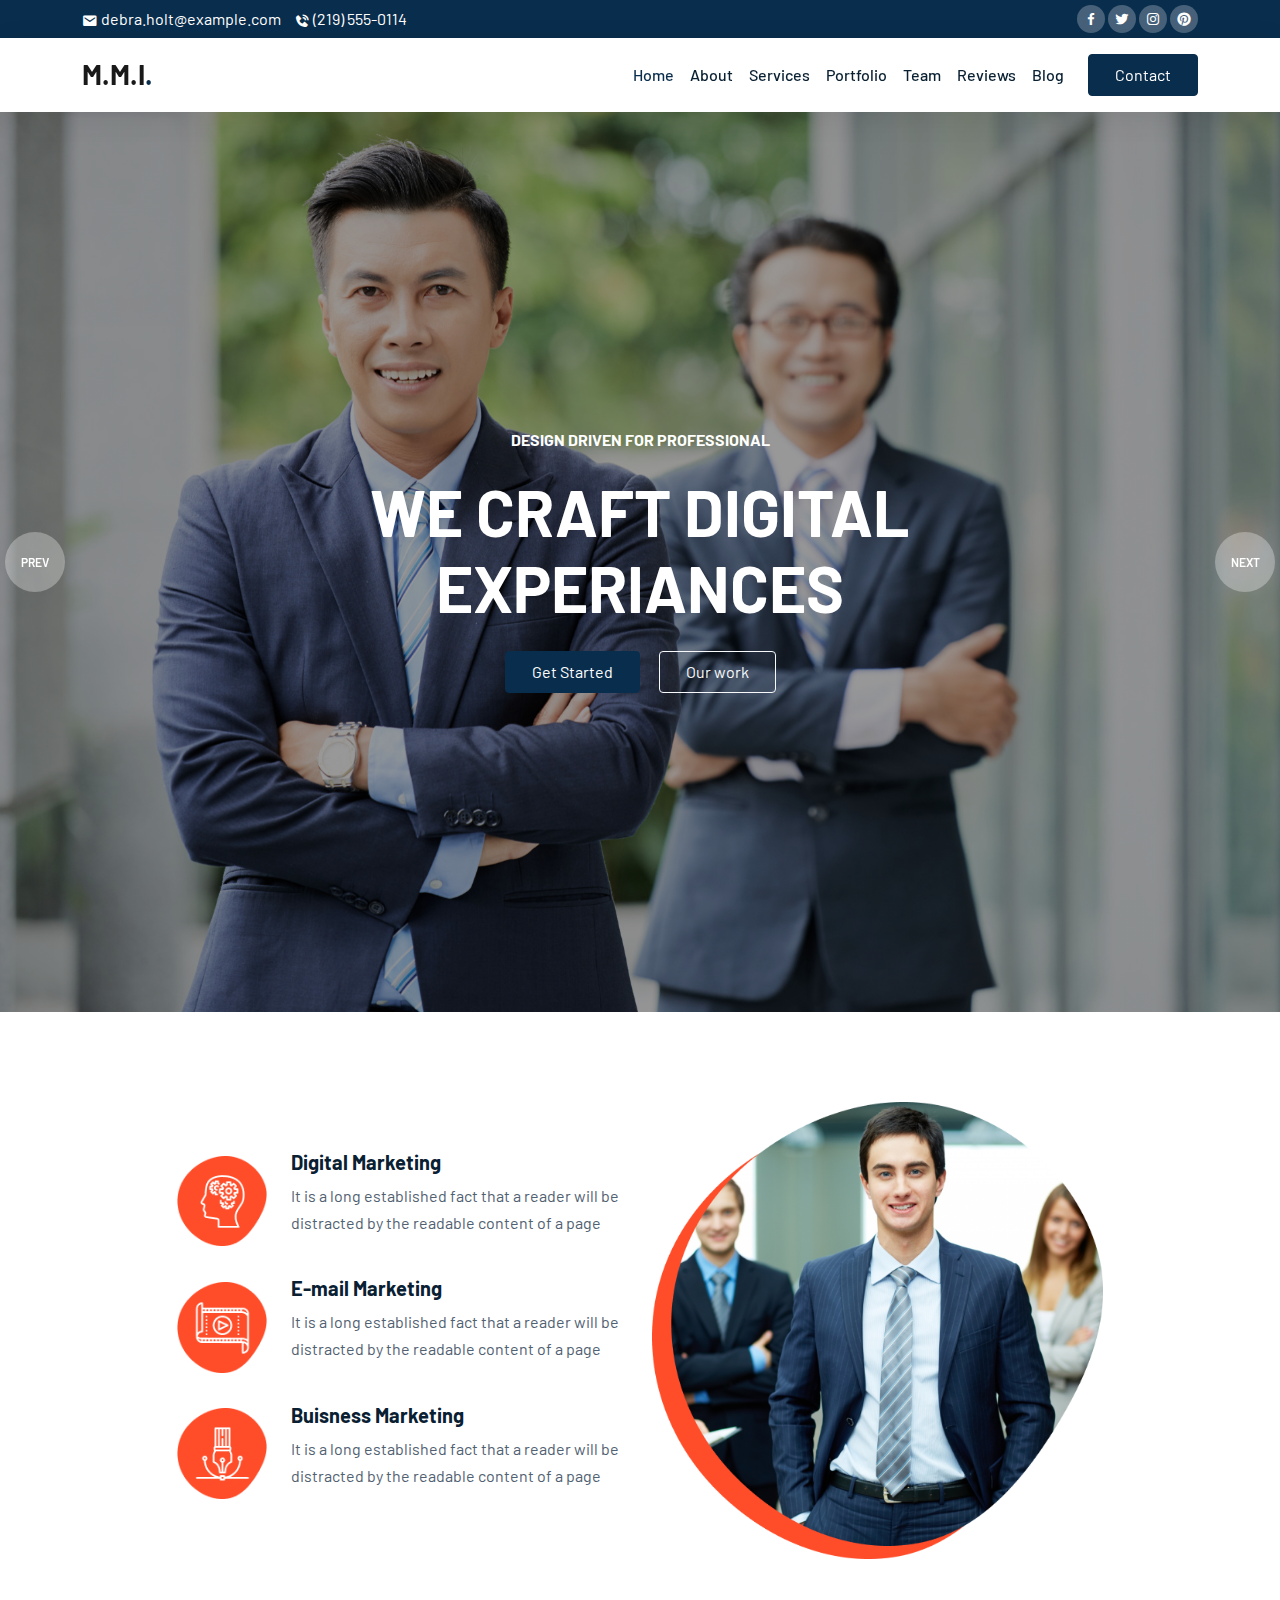
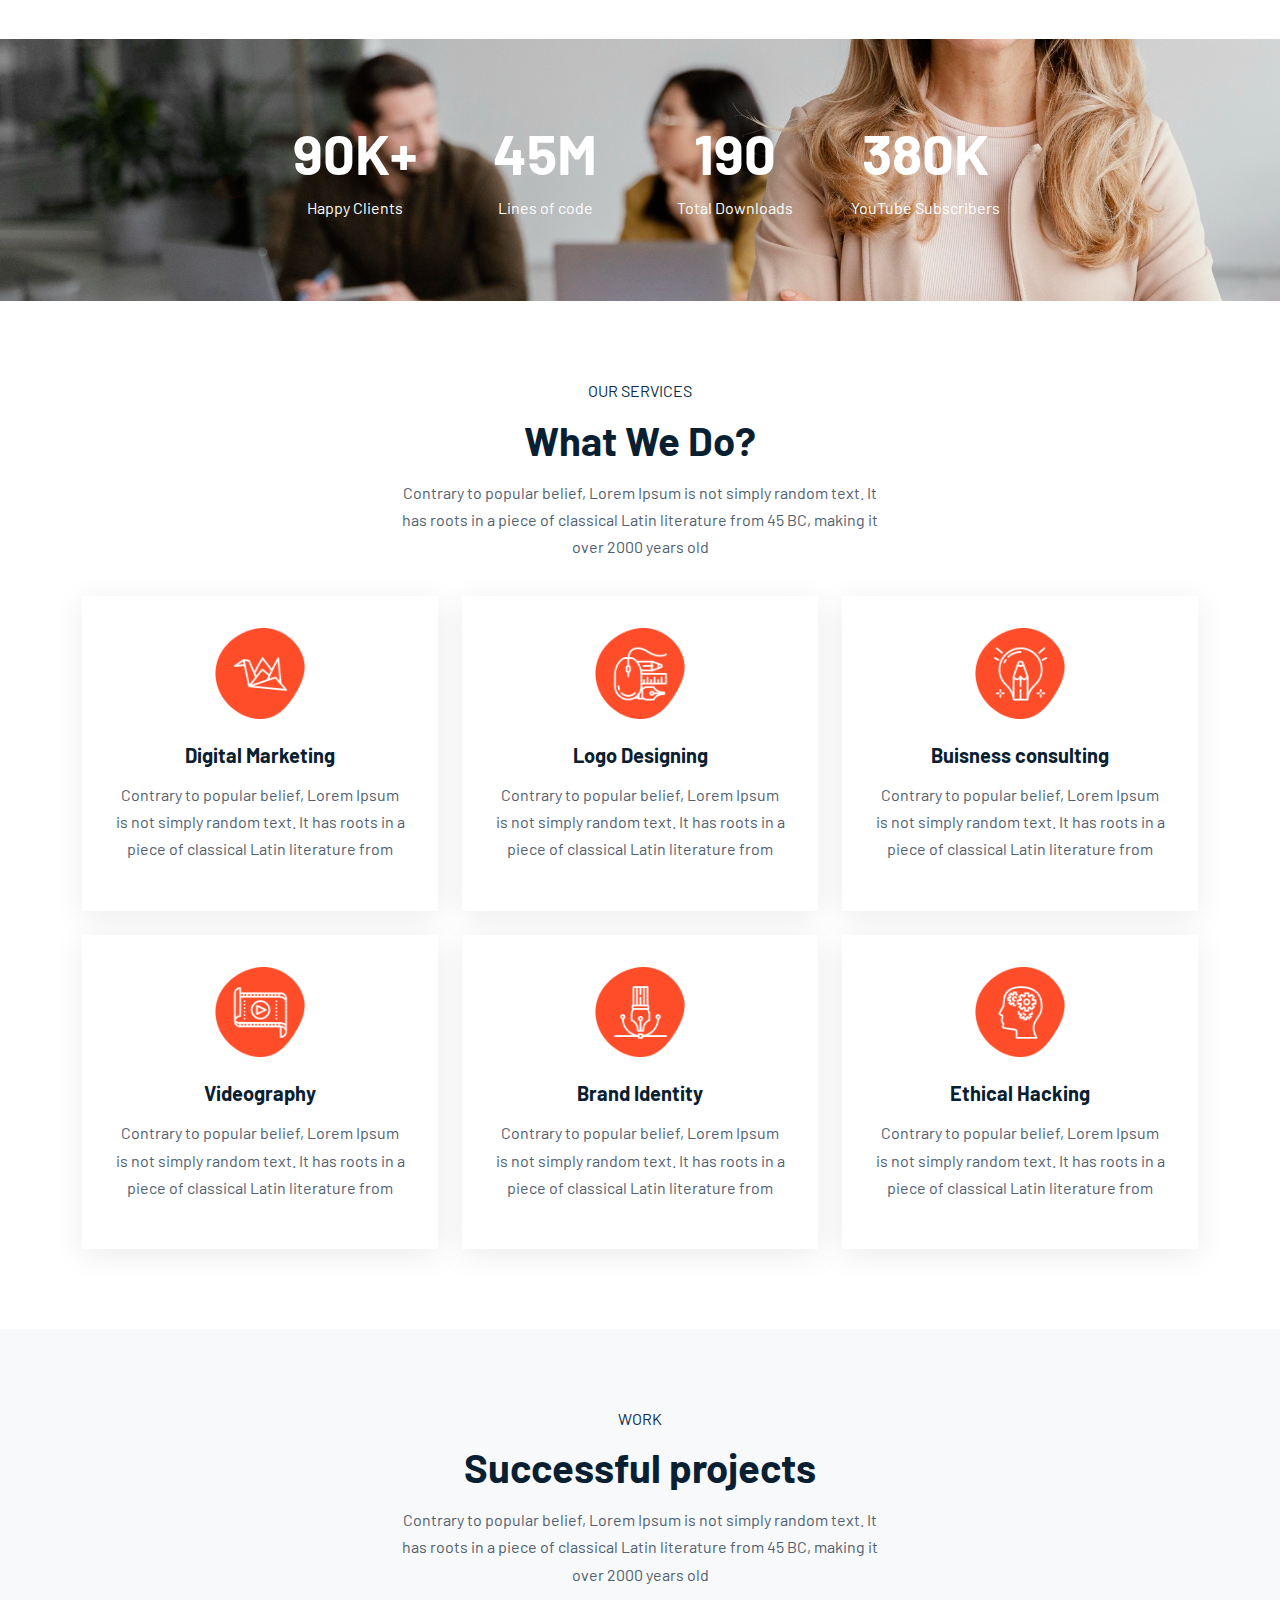
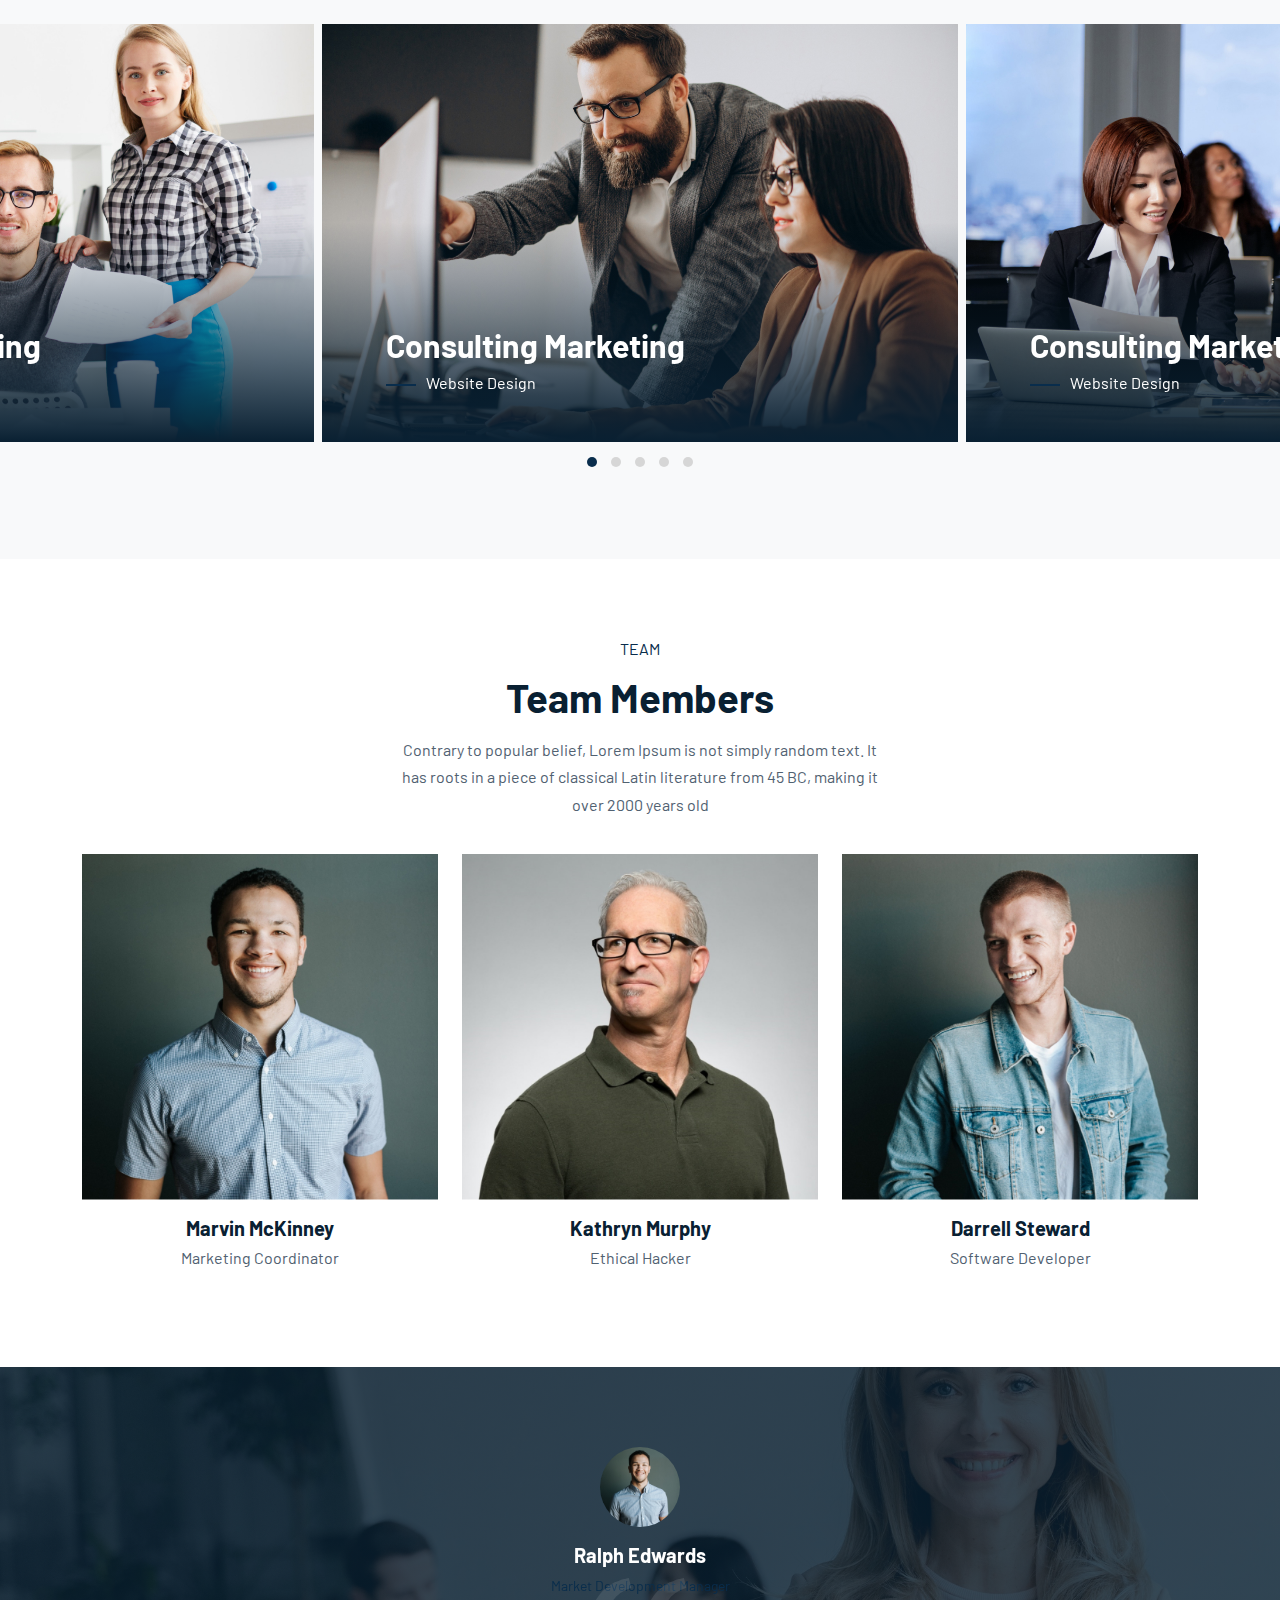
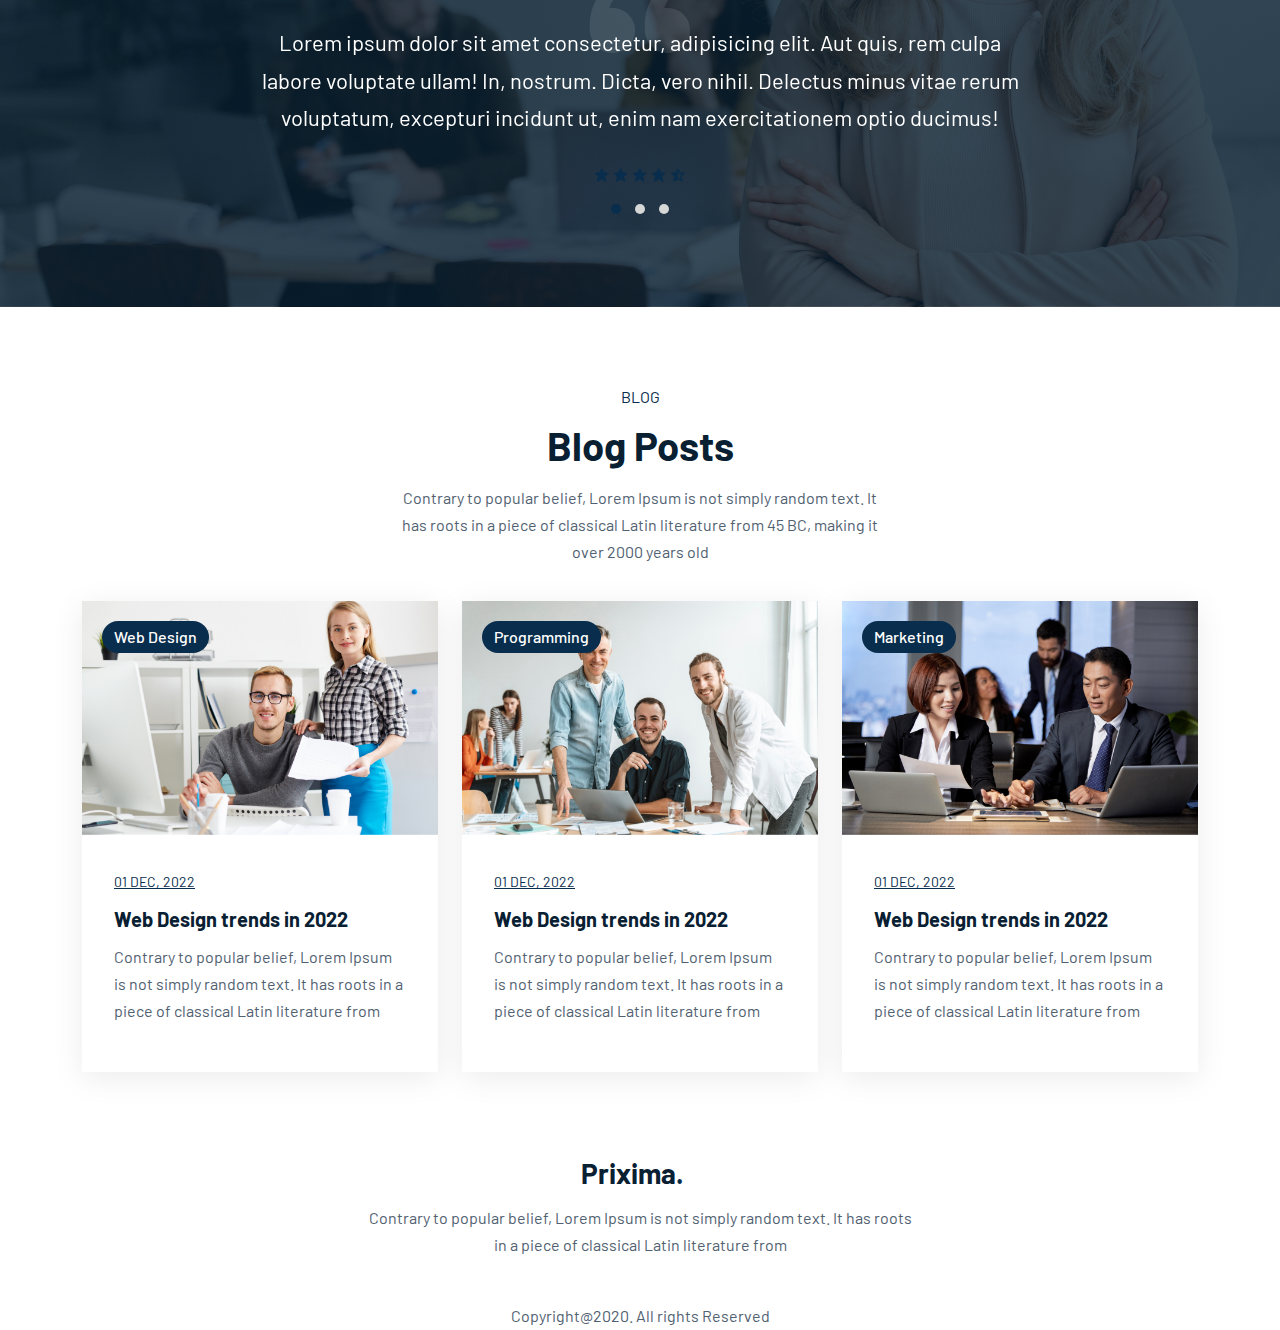
<file: index.html>
<!doctype html>
<html lang="en">

<head>
    <!-- Required meta tags -->
    <meta charset="utf-8">
    <meta name="viewport" content="width=device-width, initial-scale=1">

    <!-- Bootstrap CSS -->
    <link rel="stylesheet" href="css/bootstrap.min.css">
    <link rel="stylesheet" href="css/owl.carousel.min.css">
    <link rel="stylesheet" href="css/owl.theme.default.min.css">
    <link href='https://unpkg.com/boxicons@2.1.1/css/boxicons.min.css' rel='stylesheet'>
    <link rel="stylesheet" href="css/style.css">

    <title>M.M.I</title>
</head>

<body data-bs-spy="scroll" data-bs-target=".navbar" data-bs-offset="70">


    <!-- TOP NAV -->
    <div class="top-nav" id="home">
        <div class="container">
            <div class="row justify-content-between">
                <div class="col-auto">
                    <p> <i class='bx bxs-envelope'></i> debra.holt@example.com</p>
                    <p> <i class='bx bxs-phone-call'></i> (219) 555-0114</p>
                </div>
                <div class="col-auto social-icons">
                    <a href="#"><i class='bx bxl-facebook'></i></a>
                    <a href="#"><i class='bx bxl-twitter'></i></a>
                    <a href="#"><i class='bx bxl-instagram'></i></a>
                    <a href="#"><i class='bx bxl-pinterest'></i></a>
                </div>
            </div>
        </div>
    </div>

    <!-- BOTTOM NAV -->
    <nav class="navbar navbar-expand-lg navbar-light bg-white sticky-top">
        <div class="container">
            <a class="navbar-brand" href="#">M.M.I<span class="dot">.</span></a>
            <button class="navbar-toggler" type="button" data-bs-toggle="collapse" data-bs-target="#navbarNav"
                aria-controls="navbarNav" aria-expanded="false" aria-label="Toggle navigation">
                <span class="navbar-toggler-icon"></span>
            </button>
            <div class="collapse navbar-collapse" id="navbarNav">
                <ul class="navbar-nav ms-auto">
                    <li class="nav-item">
                        <a class="nav-link" href="#home">Home</a>
                    </li>
                    <li class="nav-item">
                        <a class="nav-link" href="#about">About</a>
                    </li>
                    <li class="nav-item">
                        <a class="nav-link" href="#services">Services</a>
                    </li>
                    <li class="nav-item">
                        <a class="nav-link" href="#portfolio">Portfolio</a>
                    </li>
                    <li class="nav-item">
                        <a class="nav-link" href="#team">Team</a>
                    </li>
                    <li class="nav-item">
                        <a class="nav-link" href="#reviews">Reviews</a>
                    </li>
                    <li class="nav-item">
                        <a class="nav-link" href="#blog">Blog</a>
                    </li>
                </ul>
                <a href="#" data-bs-toggle="modal" data-bs-target="#exampleModal" class="btn btn-brand ms-lg-3">Contact</a>
            </div>
        </div>
    </nav>

    <!-- SLIDER -->
    <div class="owl-carousel owl-theme hero-slider">
        <div class="slide slide1">
            <div class="container">
                <div class="row">
                    <div class="col-12 text-center text-white">
                        <h6 class="text-white text-uppercase">design Driven for professional</h6>
                        <h1 class="display-3 my-4">We craft digital<br />experiances</h1>
                        <a href="#" class="btn btn-brand">Get Started</a>
                        <a href="#" class="btn btn-outline-light ms-3">Our work</a>
                    </div>
                </div>
            </div>
        </div>
        <div class="slide slide2">
            <div class="container">
                <div class="row">
                    <div class="col-12 col-lg-10 offset-lg-1 text-white">
                        <h6 class="text-white text-uppercase">We craft digital experiances</h6>
                        <h1 class="display-3 my-4">Design Driven For <br />Professionals</h1>
                        <a href="#" class="btn btn-brand">Get Started</a>
                        <a href="#" class="btn btn-outline-light ms-3">Our work</a>
                    </div>
                </div>
            </div>
        </div>
    </div>

    <!-- ABOUT -->
    <section id="about">
        <div class="container">
            <div class="row justify-content-center">
                <div class="col-lg-5 py-5">
                    <div class="row">

                        <div class="col-12">
                            <div class="info-box">
                                <img src="img/icon6.png" alt="">
                                <div class="ms-4">
                                    <h5>Digital Marketing</h5>
                                    <p>It is a long established fact that a reader will be distracted by the readable
                                        content of a page </p>
                                </div>
                            </div>
                        </div>
                        <div class="col-12 mt-4">
                            <div class="info-box">
                                <img src="img/icon4.png" alt="">
                                <div class="ms-4">
                                    <h5>E-mail Marketing</h5>
                                    <p>It is a long established fact that a reader will be distracted by the readable
                                        content of a page </p>
                                </div>
                            </div>
                        </div>
                        <div class="col-12 mt-4">
                            <div class="info-box">
                                <img src="img/icon5.png" alt="">
                                <div class="ms-4">
                                    <h5>Buisness Marketing</h5>
                                    <p>It is a long established fact that a reader will be distracted by the readable
                                        content of a page </p>
                                </div>
                            </div>
                        </div>
                    </div>
                </div>
                <div class="col-lg-5">
                    <img src="img/about.png" alt="">
                </div>
            </div>
        </div>
    </section>

    <!-- MILESTONE -->
    <section id="milestone">
        <div class="container">
            <div class="row text-center justify-content-center gy-4">
                <div class="col-lg-2 col-sm-6">
                    <h1 class="display-4">90K+</h1>
                    <p class="mb-0">Happy Clients</p>
                </div>
                <div class="col-lg-2 col-sm-6">
                    <h1 class="display-4">45M</h1>
                    <p class="mb-0">Lines of code</p>
                </div>
                <div class="col-lg-2 col-sm-6">
                    <h1 class="display-4">190</h1>
                    <p class="mb-0">Total Downloads</p>
                </div>
                <div class="col-lg-2 col-sm-6">
                    <h1 class="display-4">380K</h1>
                    <p class="mb-0">YouTube Subscribers</p>
                </div>
            </div>
        </div>
    </section>

    <section id="services" class="text-center">
        <div class="container">
            <div class="row">
                <div class="col-12">
                    <div class="intro">
                        <h6>Our Services</h6>
                        <h1>What We Do?</h1>
                        <p class="mx-auto">Contrary to popular belief, Lorem Ipsum is not simply random text. It has
                            roots in a piece of classical Latin literature from 45 BC, making it over 2000 years old</p>
                    </div>
                </div>
            </div>
            <div class="row g-4">
                <div class="col-lg-4 col-md-6">
                    <div class="service">
                        <img src="img/icon1.png" alt="">
                        <h5>Digital Marketing</h5>
                        <p>Contrary to popular belief, Lorem Ipsum is not simply random text. It has roots in a piece of
                            classical Latin literature from</p>
                    </div>
                </div>
                <div class="col-lg-4 col-md-6">
                    <div class="service">
                        <img src="img/icon2.png" alt="">
                        <h5>Logo Designing</h5>
                        <p>Contrary to popular belief, Lorem Ipsum is not simply random text. It has roots in a piece of
                            classical Latin literature from</p>
                    </div>
                </div>
                <div class="col-lg-4 col-md-6">
                    <div class="service">
                        <img src="img/icon3.png" alt="">
                        <h5>Buisness consulting</h5>
                        <p>Contrary to popular belief, Lorem Ipsum is not simply random text. It has roots in a piece of
                            classical Latin literature from</p>
                    </div>
                </div>
                <div class="col-lg-4 col-md-6">
                    <div class="service">
                        <img src="img/icon4.png" alt="">
                        <h5>Videography</h5>
                        <p>Contrary to popular belief, Lorem Ipsum is not simply random text. It has roots in a piece of
                            classical Latin literature from</p>
                    </div>
                </div>
                <div class="col-lg-4 col-md-6">
                    <div class="service">
                        <img src="img/icon5.png" alt="">
                        <h5>Brand Identity</h5>
                        <p>Contrary to popular belief, Lorem Ipsum is not simply random text. It has roots in a piece of
                            classical Latin literature from</p>
                    </div>
                </div>
                <div class="col-lg-4 col-md-6">
                    <div class="service">
                        <img src="img/icon6.png" alt="">
                        <h5>Ethical Hacking</h5>
                        <p>Contrary to popular belief, Lorem Ipsum is not simply random text. It has roots in a piece of
                            classical Latin literature from</p>
                    </div>
                </div>
            </div>
        </div>
    </section>

    <section class="bg-light" id="portfolio">
        <div class="container">
            <div class="row">
                <div class="col-12">
                    <div class="intro">
                        <h6>Work</h6>
                        <h1>Successful projects</h1>
                        <p class="mx-auto">Contrary to popular belief, Lorem Ipsum is not simply random text. It has
                            roots in a piece of classical Latin literature from 45 BC, making it over 2000 years old</p>
                    </div>
                </div>
            </div>
        </div>
        <div id="projects-slider" class="owl-theme owl-carousel">
            <div class="project">
                <div class="overlay"></div>
                <img src="img/project1.jpg" alt="">
                <div class="content">
                    <h2>Consulting Marketing</h2>
                    <h6>Website Design</h6>
                </div>
            </div>
            <div class="project">
                <div class="overlay"></div>
                <img src="img/project2.jpg" alt="">
                <div class="content">
                    <h2>Consulting Marketing</h2>
                    <h6>Website Design</h6>
                </div>
            </div>
            <div class="project">
                <div class="overlay"></div>
                <img src="img/project3.jpg" alt="">
                <div class="content">
                    <h2>Consulting Marketing</h2>
                    <h6>Website Design</h6>
                </div>
            </div>
            <div class="project">
                <div class="overlay"></div>
                <img src="img/project4.jpg" alt="">
                <div class="content">
                    <h2>Consulting Marketing</h2>
                    <h6>Website Design</h6>
                </div>
            </div>
            <div class="project">
                <div class="overlay"></div>
                <img src="img/project5.jpg" alt="">
                <div class="content">
                    <h2>Consulting Marketing</h2>
                    <h6>Website Design</h6>
                </div>
            </div>
        </div>
    </section>

    <section id="team">
        <div class="container">
            <div class="row">
                <div class="col-12">
                    <div class="intro">
                        <h6>Team</h6>
                        <h1>Team Members</h1>
                        <p class="mx-auto">Contrary to popular belief, Lorem Ipsum is not simply random text. It has
                            roots in a piece of classical Latin literature from 45 BC, making it over 2000 years old</p>
                    </div>
                </div>
            </div>
            <div class="row justify-content-center">
                <div class="col-lg-4 col-md-8">
                    <div class="team-member">
                        <div class="image">
                            <img src="img/team_1.jpg" alt="">
                            <div class="social-icons">
                                <a href="#"><i class='bx bxl-facebook'></i></a>
                                <a href="#"><i class='bx bxl-twitter'></i></a>
                                <a href="#"><i class='bx bxl-instagram'></i></a>
                                <a href="#"><i class='bx bxl-pinterest'></i></a>
                            </div>
                            <div class="overlay"></div>
                        </div>

                        <h5>Marvin McKinney</h5>
                        <p>Marketing Coordinator</p>
                    </div>
                </div>
                <div class="col-lg-4 col-md-8">
                    <div class="team-member">
                        <div class="image">
                            <img src="img/team_2.jpg" alt="">
                            <div class="social-icons">
                                <a href="#"><i class='bx bxl-facebook'></i></a>
                                <a href="#"><i class='bx bxl-twitter'></i></a>
                                <a href="#"><i class='bx bxl-instagram'></i></a>
                                <a href="#"><i class='bx bxl-pinterest'></i></a>
                            </div>
                            <div class="overlay"></div>
                        </div>

                        <h5>Kathryn Murphy</h5>
                        <p>Ethical Hacker</p>
                    </div>
                </div>
                <div class="col-lg-4 col-md-8">
                    <div class="team-member">
                        <div class="image">
                            <img src="img/team_3.jpg" alt="">
                            <div class="social-icons">
                                <a href="#"><i class='bx bxl-facebook'></i></a>
                                <a href="#"><i class='bx bxl-twitter'></i></a>
                                <a href="#"><i class='bx bxl-instagram'></i></a>
                                <a href="#"><i class='bx bxl-pinterest'></i></a>
                            </div>
                            <div class="overlay"></div>
                        </div>

                        <h5>Darrell Steward</h5>
                        <p>Software Developer</p>
                    </div>
                </div>
            </div>
        </div>
    </section>

    <section class="bg-light" id="reviews">

        <div class="owl-theme owl-carousel reviews-slider container">
            <div class="review">
                <div class="person">
                    <img src="img/team_1.jpg" alt="">
                    <h5>Ralph Edwards</h5>
                    <small>Market Development Manager</small>
                </div>
                <h3>Lorem ipsum dolor sit amet consectetur, adipisicing elit. Aut quis, rem culpa labore voluptate
                    ullam! In, nostrum. Dicta, vero nihil. Delectus minus vitae rerum voluptatum, excepturi incidunt ut,
                    enim nam exercitationem optio ducimus!</h3>
                <div class="stars">
                    <i class='bx bxs-star'></i>
                    <i class='bx bxs-star'></i>
                    <i class='bx bxs-star'></i>
                    <i class='bx bxs-star'></i>
                    <i class="bx bxs-star-half"></i>
                </div>
                <i class='bx bxs-quote-alt-left'></i>
            </div>
            <div class="review">
                <div class="person">
                    <img src="img/team_2.jpg" alt="">
                    <h5>Ralph Edwards</h5>
                    <small>Market Development Manager</small>
                </div>
                <h3>Lorem ipsum dolor sit amet consectetur, adipisicing elit. Aut quis, rem culpa labore voluptate
                    ullam! In, nostrum. Dicta, vero nihil. Delectus minus vitae rerum voluptatum, excepturi incidunt ut,
                    enim nam exercitationem optio ducimus!</h3>
                <div class="stars">
                    <i class='bx bxs-star'></i>
                    <i class='bx bxs-star'></i>
                    <i class='bx bxs-star'></i>
                    <i class='bx bxs-star'></i>
                    <i class="bx bxs-star-half"></i>
                </div>
                <i class='bx bxs-quote-alt-left'></i>
            </div>
            <div class="review">
                <div class="person">
                    <img src="img/team_3.jpg" alt="">
                    <h5>Ralph Edwards</h5>
                    <small>Market Development Manager</small>
                </div>
                <h3>Lorem ipsum dolor sit amet consectetur, adipisicing elit. Aut quis, rem culpa labore voluptate
                    ullam! In, nostrum. Dicta, vero nihil. Delectus minus vitae rerum voluptatum, excepturi incidunt ut,
                    enim nam exercitationem optio ducimus!</h3>
                <div class="stars">
                    <i class='bx bxs-star'></i>
                    <i class='bx bxs-star'></i>
                    <i class='bx bxs-star'></i>
                    <i class='bx bxs-star'></i>
                    <i class="bx bxs-star-half"></i>
                </div>
                <i class='bx bxs-quote-alt-left'></i>
            </div>
        </div>
    </section>

    <section id="blog">
        <div class="container">
            <div class="row">
                <div class="col-12">
                    <div class="intro">
                        <h6>Blog</h6>
                        <h1>Blog Posts</h1>
                        <p class="mx-auto">Contrary to popular belief, Lorem Ipsum is not simply random text. It has
                            roots in a piece of classical Latin literature from 45 BC, making it over 2000 years old</p>
                    </div>
                </div>
            </div>
            <div class="row">
                <div class="col-md-4">
                    <article class="blog-post">
                        <img src="img/project5.jpg" alt="">
                        <a href="#" class="tag">Web Design</a>
                        <div class="content">
                            <small>01 Dec, 2022</small>
                            <h5>Web Design trends in 2022</h5>
                            <p>Contrary to popular belief, Lorem Ipsum is not simply random text. It has roots in a
                                piece of classical Latin literature from</p>
                        </div>
                    </article>
                </div>
                <div class="col-md-4">
                    <article class="blog-post">
                        <img src="img/project4.jpg" alt="">
                        <a href="#" class="tag">Programming</a>
                        <div class="content">
                            <small>01 Dec, 2022</small>
                            <h5>Web Design trends in 2022</h5>
                            <p>Contrary to popular belief, Lorem Ipsum is not simply random text. It has roots in a
                                piece of classical Latin literature from</p>
                        </div>
                    </article>
                </div>
                <div class="col-md-4">
                    <article class="blog-post">
                        <img src="img/project2.jpg" alt="">
                        <a href="#" class="tag">Marketing</a>
                        <div class="content">
                            <small>01 Dec, 2022</small>
                            <h5>Web Design trends in 2022</h5>
                            <p>Contrary to popular belief, Lorem Ipsum is not simply random text. It has roots in a
                                piece of classical Latin literature from</p>
                        </div>
                    </article>
                </div>
            </div>
        </div>
    </section>

    <footer>
        <div class="footer-top text-center">
            <div class="container">
                <div class="row justify-content-center">
                    <div class="col-lg-6 text-center">
                        <h4 class="navbar-brand">Prixima<span class="dot">.</span></h4>
                        <p>Contrary to popular belief, Lorem Ipsum is not simply random text. It has roots in a piece of
                            classical Latin literature from</p>
                        <div class="col-auto social-icons">
                            <a href="#"><i class='bx bxl-facebook'></i></a>
                            <a href="#"><i class='bx bxl-twitter'></i></a>
                            <a href="#"><i class='bx bxl-instagram'></i></a>
                            <a href="#"><i class='bx bxl-pinterest'></i></a>
                        </div>
                    </div>
                </div>
            </div>
        </div>
        <div class="footer-bottom text-center">
            <p class="mb-0">Copyright@2020. All rights Reserved</p>
        </div>
    </footer>


    <!-- Modal -->
    <div class="modal fade" id="exampleModal" tabindex="-1" aria-labelledby="exampleModalLabel" aria-hidden="true">
        <div class="modal-dialog modal-dialog-centered modal-xl">
            <div class="modal-content">
                <div class="modal-body p-0">
                    <div class="container-fluid">
                        <div class="row gy-4">
                            <div class="col-lg-4 col-sm-12 bg-cover"
                                style="background-image: url(img/c2.jpg); min-height:300px;">
                                <div>
                                    
                                </div>
                            </div>
                            <div class="col-lg-8">
                                <form class="p-lg-5 col-12 row g-3">
                                    <div>
                                        <h1>Get in touch</h1>
                                    <p>Fell free to contact us and we will get back to you as soon as possible</p>
                                    </div>
                                    <div class="col-lg-6">
                                        <label for="userName" class="form-label">First name</label>
                                        <input type="text" class="form-control" placeholder="Jon" id="userName"
                                            aria-describedby="emailHelp">
                                    </div>
                                    <div class="col-lg-6">
                                        <label for="userName" class="form-label">Last name</label>
                                        <input type="text" class="form-control" placeholder="Doe" id="userName"
                                            aria-describedby="emailHelp">
                                    </div>
                                    <div class="col-12">
                                        <label for="userName" class="form-label">Email address</label>
                                        <input type="email" class="form-control" placeholder="Johndoe@example.com" id="userName"
                                            aria-describedby="emailHelp">
                                    </div>
                                    <div class="col-12">
                                        <label for="exampleInputEmail1" class="form-label">Enter Message</label>
                                        <textarea name="" placeholder="This is looking great and nice." class="form-control" id=""  rows="4"></textarea>
                                    </div>

                                    <div class="col-12">
                                        <button type="submit" class="btn btn-brand">Send Message</button>
                                    </div>
                                </form>
                            </div>
                        </div>
                    </div>
                </div>

            </div>
        </div>
    </div>









    <script src="js/jquery.min.js"></script>
    <script src="js/bootstrap.bundle.min.js"></script>
    <script src="js/owl.carousel.min.js"></script>
    <script src="js/app.js"></script>
</body>

</html>
</file>
<file: css/style.css>
@import url('https://fonts.googleapis.com/css2?family=Barlow:wght@400;500;600;700&display=swap');
 
:root {
    --brand:  #092D4C;
    --dark: #092032;
    --body: #516171;
    --border: rgba(0,0,0,0.08);
    --shadow: 0px 6px 30px rgba(0, 0, 0, 0.08);
    
}

body {
    font-family: "Barlow", sans-serif;
    color: var(--body);
    line-height: 1.7;
   
}

h1,h2,h3,h4,h5,h6,
.display-1,.display-2,.display-3,.display-4 {
    font-weight: 700;
    color: var(--dark);
}

.bg-cover {
    background-size: cover;
    background-position: center;
    background-repeat: no-repeat;
}

img {
    width: 100%;
}

a {
    color: var(--dark);
    transition: all 0.4s ease;
    font-weight: 500;
     text-decoration: none!important;
}

a:hover {
    color: var(--brand);
}

section {
    padding-top: 80px;
    padding-bottom: 80px;
}

.text-brand {
    color: var(--brand) !important;
}


.hero-slider .owl-prev,
.hero-slider .owl-next{
    background-color: rgba(255, 255, 255, 0.3) !important;
    width: 60px !important;
    height: 60px !important;
    display: block;
    display: grid;
    place-items: center;
    color: #fff !important;
    border-radius: 100px;
    line-height: 0;
    border-radius: 100px !important;
    position: absolute;
    top: 50%;
    font-weight: 600 !important;
    font-size: 12px !important;
    transition: all 0.4s ease;
    margin-top: -30px !important;
}

.owl-prev {
    left: 0;
}
.owl-next {
    right: 0;
}

.hero-slider .owl-prev:hover,
.hero-slider .owl-next:hover {
    background-color: var(--brand) !important; 
}

.owl-dot.active span{
    background-color: var(--brand) !important;
}


 /* slide */
 .slide {
     min-height: 100vh;
     display: flex;
     align-items: center;
     justify-content: center;
     position: relative;
}

.slide1 {
    background: linear-gradient(rgba(0, 0, 0, 0.4), rgba(0, 0, 0, 0.4)), url(../img/bg_banner2.jpg);
    background-size: cover;
    background-position: center;
    background-repeat: no-repeat;
}

.slide2 {
    background: linear-gradient(rgba(0, 0, 0, 0.4), rgba(0, 0, 0, 0.4)), url(../img/bg_banner1.jpg);
    background-size: cover;
    background-position: center;
    background-repeat: no-repeat;
}

.slide .display-3 {
    text-transform: uppercase;
    color: #fff;
}

/* navbar */
.top-nav {
    background-color: var(--brand);
    color: #fff;
    padding-top: 5px;
    padding-bottom: 5px;
}

.top-nav p {
    display: inline-block;
    margin-bottom: 0;
    margin-right: 10px;
}

.top-nav span,
.top-nav i {
    vertical-align: middle;
}

.navbar {
    box-shadow: var(--shadow);
}

.social-icons a {
    width: 28px;
    height: 28px;
    display: inline-flex;
    color: #fff;
    background-color: rgba(255, 255, 255, 0.25);
    text-decoration: none;
    align-items: center;
    justify-content: center;
    border-radius: 100px;
}

.social-icons a:hover {
    background-color: #fff;
    color: var(--brand);
}

.navbar .navbar-nav .nav-link {
    color: var(--dark);
}

.navbar .navbar-nav .nav-link:hover {
    color: var(--brand);
}

.navbar .navbar-nav .nav-link.active {
    color: var(--brand);
}

.navbar-brand {
    font-size: 28px;
    font-weight: 700;
}

.navbar-brand .dot {
    color: var(--brand);
}

.btn {
    padding: 8px 26px;
}

.btn-brand {
    border-color: var(--brand);
    background-color: var(--brand);
    color: #fff;
}

.btn-brand:hover {
    background-color: #d64022;
    border-color: #d64022;
    color: #fff;
}

.intro {margin-bottom: 36px;
text-align: center;}

.intro p {
    max-width: 500px;
}
.intro h6{
    color: var(--brand);
    font-weight: 400;
    text-transform: uppercase;
}

.intro h1 {
    margin-top: 15px;
    margin-bottom: 15px;
}

.info-box {
    align-items: center;
    display: flex;
}

.info-box img {
    width: 90px;
}


#milestone {
    background:url(../img/bg_banner1.jpg);
    /* background: linear-gradient(rgba(100, 3, 211, 0.85),rgba(79, 43, 121, 0.85)), url(../img/bg_banner1.jpg); */
    background-size: cover;
    background-position: center;
    background-repeat: no-repeat;
}

#milestone h1,
#milestone p {
    color: #fff;
}

.service {
    padding: 32px;
    background-color: #fff;
    box-shadow: var(--shadow);
}

.service h5 {
    margin-top: 24px;
    margin-bottom: 14px;
}

.service img {
    width: 90px;
}


.project {
    position: relative;
    overflow: hidden;
    z-index: 2;
}

.project h6 {
    font-weight: 400;
}

.project h6::before {
    content: "";
    height: 2px;
    width: 30px;
    display: inline-block;
    background: var(--brand);
    vertical-align: middle;
    margin-right: 10px;
}


.project .overlay {
    width: 100%;
    height: 220px;
    position: absolute;
    bottom: 0;
    left: 0;
    background: linear-gradient(180deg, rgba(255, 76, 41, 0) 0%, var(--dark) 100%);
}

.project .content {
    position: absolute;
    left: 10%;
    bottom: 10%
}

.project h2,
.project h6 {
    color: #fff;
}

.team-member {
    text-align: center;
}

.team-member .image{
    position: relative;
    z-index: 2;
    overflow: hidden;
}

.team-member .overlay {
    width: 100%;
    height: 100%;
    position: absolute;
    left: 0;
    top: -10%;
    background-color: rgba(255, 77, 41, 0.7);
    opacity: 0;
    transition: all 0.4s ease;
}

.team-member h5 {
    margin-top: 16px;
    margin-bottom: 4px;
}

.team-member .social-icons {
    position: absolute;
    top: 60%;
    left: 50%;
    transform: translate(-50%, -50%);
    z-index: 2;
    opacity: 0;
    transition: all 0.4s ease;
}

.team-member .social-icons a {
    width: 40px;
    height: 40px;
}

.team-member:hover .social-icons {
    top: 50%;
    opacity: 1;
}

.team-member:hover .overlay {
    top: 0%;
    opacity: 1;
}

#reviews {

    background: linear-gradient(-90deg, rgba(8, 32, 50, 0.8), rgba(8, 32, 50, 0.8)), url(../img/bg_banner1.jpg), #082032;;
    background-size: cover;
    background-position: center;
    background-repeat: no-repeat;
}

.review {
    text-align: center;
    z-index: 2;
    position: relative;
    margin: 15px;
    max-width: 768px;
    margin: auto;
}

.review .bxs-quote-alt-left {
    font-size: 120px;
    position: absolute;
    opacity: 0.1;
    left: 50%;
    top: 50%;
    transform: translate(-50%, -50%);
    color: #fff;
}

.review img {
    width: 80px !important;
    height: 80px;
    border-radius: 100px;
    margin: auto;
}

.review h5 {
    margin-top: 16px;
    margin-bottom: 4px;
    color: #fff;
}

.review h3 {
    margin-top: 26px;
    margin-bottom: 26px;
    font-size: 22px;
    color: #fff;
    font-weight: 400;
    line-height: 1.7;
}

.review small {
    color: var(--brand);
}

.review .stars {
    color: var(--brand);
}

.blog-post {
    position: relative;
    background-color: #fff;
    box-shadow: var(--shadow);
}

.blog-post .content {
    padding: 32px;
}

.blog-post a {
    position: absolute;
    top: 20px;
    left: 20px;
    background-color: var(--brand);
    padding: 2px 12px;
    border-radius: 100px;
    text-decoration: none;
    color: #fff;
}

.blog-post h5 {
    margin-top: 12px;
    margin-bottom: 12px;
}

.blog-post small {
    text-transform: uppercase;
    color: var(--brand);
    text-decoration: underline;
}

 

.bottom_footer {

    background-color: #092d4c;

    padding: 50px 0 30px;

    color: white;

}

.bottom_footer h6 {

    font-size: 1.5rem;
    color: #fff;
    margin-left: 1rem;

}

.copyright {

    background-color: #000b18;

    color: white;

    border-top: 1px solid white;

    

}

ul.social {

    display: flex;

    flex-wrap: wrap;

    align-items:  center;

    justify-content: flex-end;

}

ul.social li a {

    display: flex;

    width: 2.5rem;

    aspect-ratio: 1;

    border-radius: 50%;

    background: #000;

    align-items: center;

    justify-content: center;

    padding: .5rem;

    color: #fff;
    text-decoration: none;
    
}

ul.social li {

    margin: 0 .5rem;
   
    

}

ul.social li #fb{

    background-color: #3b5998;

}



ul.social li #in {

    background-image: linear-gradient(45deg, #feda75, #fa7e1e, #d62976, #962fbf, #4f5bd5);

}

ul.social li #tw {

    background: #00acee;

}

ul.social li #li {

    background: #0072b1;

}

ul.footer-links{

    margin-bottom: 1rem;

}

ul.footer-links li{

    padding: .25rem 0;

    border-bottom: 1px dashed #787878;

    position: relative;
    

    transition: .3s all ease-in-out;

}

ul.footer-links li:hover{

    border-bottom-style: solid;

    border-color: #fff;

}

ul.footer-links li a{

    display: block;

    font-size: 14px;

    color: #ddd;

    padding: .25rem 0;
    text-decoration: none!important;

}

ul.footer-links li a:hover{

    color: #fff;

}
</file>
